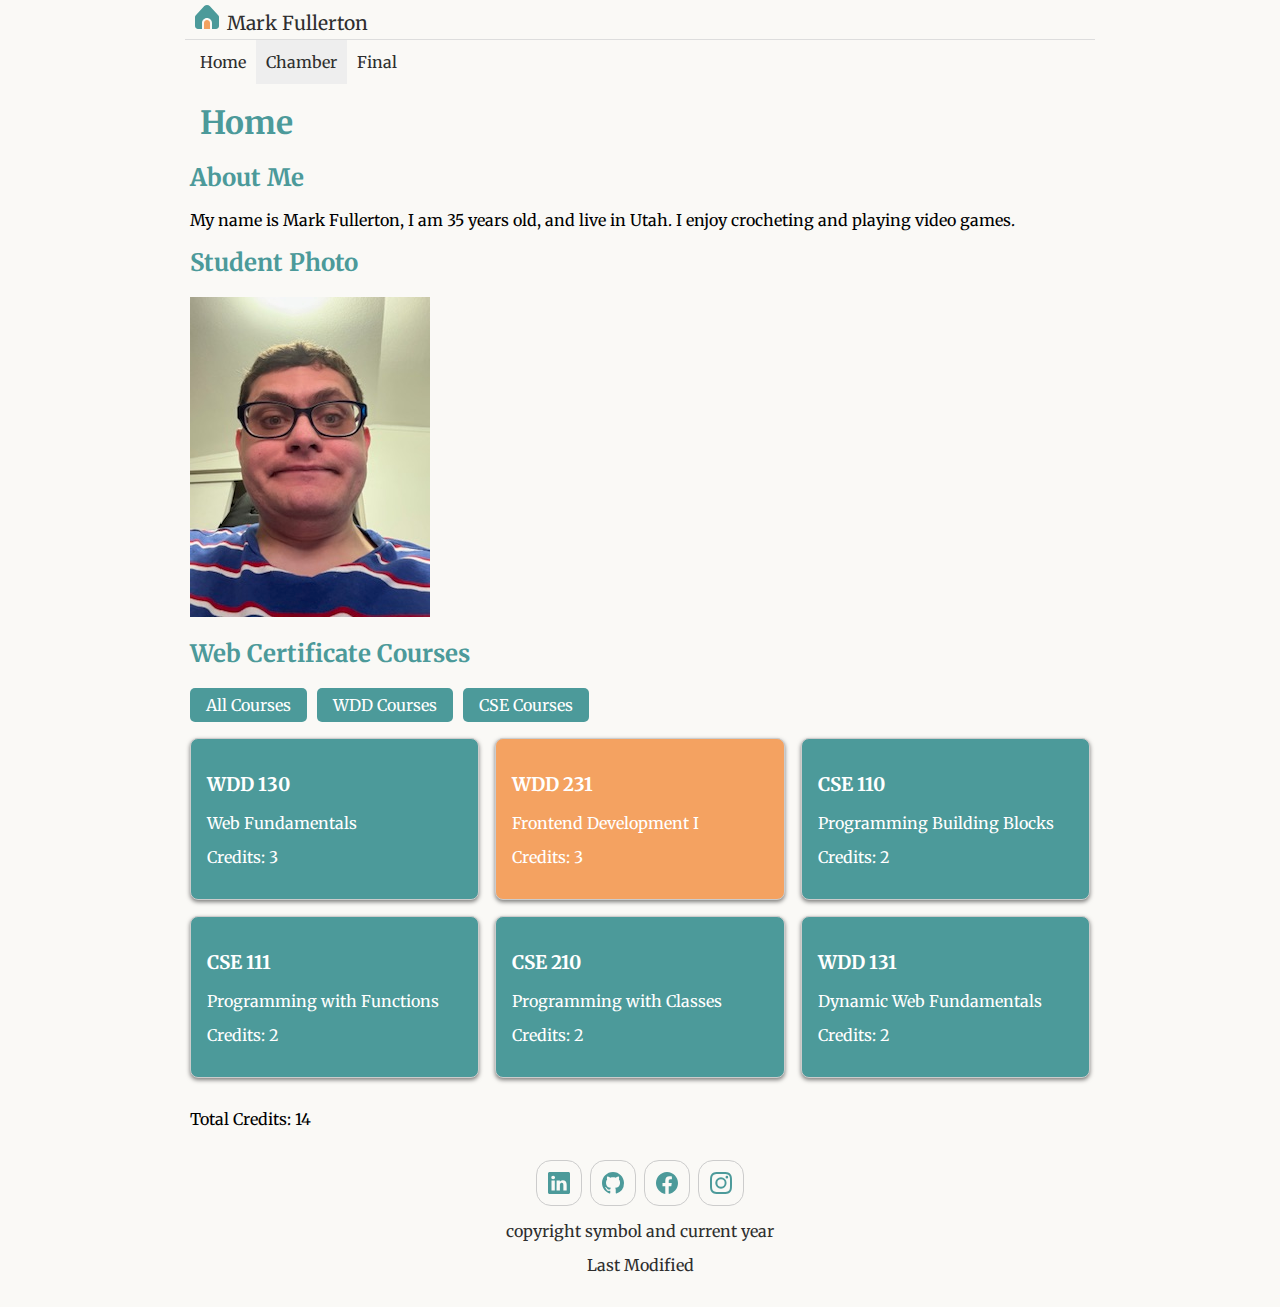
<file: index.html>
<!DOCTYPE html>
<html lang="en">
<head>
    <meta charset="UTF-8">
    <meta name="viewport" content="width=device-width, initial-scale=1.0">
    <meta name="description" content="My home page for wdd231">
    <meta name="author" content="Mark Fullerton">
    <title>Home Page</title>
    <!--social media tags-->
    <meta property="og:title" content="Home Page">
    <meta property="og:description" content="Come and descover what  the West Valley chamber of commerce can do for you.">
    <meta property="og:image" content="https://images.seeklogo.com/logo-png/51/1/flag-of-west-valley-city-utah-logo-png_seeklogo-518781.png?v=1957789361853706592">
    <meta property="og:locale" content="https://mfullerton4.github.io/wdd231/">


    <!--Style Sheets-->
    <link rel="stylesheet" href="styles/normalize.css">
    <link rel="stylesheet" href="styles/base.css">
    <link rel="stylesheet" href="styles/larger.css">

    <!--Scripts-->
    <script src="scripts/navigation.js" defer></script>
    <script src="scripts/course.js" defer></script>

    <!--Fonts-->
    <link rel="preconnect" href="https://fonts.googleapis.com">
    <link rel="preconnect" href="https://fonts.gstatic.com" crossorigin>
    <link
        href="https://fonts.googleapis.com/css2?family=Merriweather:ital,opsz,wght@0,18..144,300..900;1,18..144,300..900&display=swap"
        rel="stylesheet">

        <!--Favicon-->
        <link rel="icon" href="favicon(1).ico">
</head>
<body>
    <header>
        <img src="images/home.svg" alt="Site Logo" width="512" height="512">
        <span>Mark Fullerton</span>
        <button id="ham-btn" class="hamburger"></button>
    </header>
    <nav id="nav-bar" class="navigation">
        <ul>
            <li><a href="#">Home</a></li>
            <li class="current"><a href="#">Chamber</a></li>
            <li><a href="#">Final</a></li>
        </ul>
    </nav>
    <main>
        <h1>Home</h1>
        <section>
            <h2>About Me</h2>
            <p>
                My name is Mark Fullerton, I am 35 years old, and live in Utah.
                I enjoy crocheting and playing video games.
            </p>
        </section>

        <section>
            <h2>Student Photo</h2>
            <img src="images/studentphoto.jpg" alt="Mark Fullerton">
        </section>

        <section id="certificate">
            <h2> Web Certificate Courses</h2>
            <div class="filters">
                <button id="all">All Courses</button>
                <button id="wdd">WDD Courses</button>
                <button id="cse">CSE Courses</button>
            </div>
            <div id="course-list" class="course-grid"></div>
        </section>
    </main>
    <footer>
        <div class="social">    
            <a href="https://www.linkedin.com/in/mark-fullerton-b53918253" target="_blank"><img src="images/linkedin.svg" alt="Linkedin Logo" width="16" height="16"></a>
            <a href="https://github.com/mfullerton4/wdd231.git" target="_blank"><img src="images/github.svg"alt="GitHub Logo" width="16" height="16"></a>
            <a href="https://www.facebook.com/mark.fulletrton" target="_blank"><img src="images/facebook.svg"alt="Facebook Logo" width="16" height="16"></a>
            <a href="https://www.instagram.com/mfullerton4/" target="_blank"><img src="images/instagram.svg"alt="Instagram Logo" width="16" height="16"></a>
        </div>
            <p>copyright symbol and current year</p>
            <p>Last Modified</p>
    </footer>
   
</body>
</html>
</file>
<file: styles/base.css>
/*Site Wide*/
:root {
    --primary: #4c9a9a;
    --secondary: #f4a261;
    --background: #faf9f6;
    --text: #2e2e2e;
}

 /*Header*/
header {
    display: grid;
    grid-template-columns: 24px auto 44px;
    padding: 5px 0 5px 10px;
    align-items: end;
    border-bottom: solid 1px #ddd;
    column-gap: 8px;
}

header img {
    display: block;
    width: 100%;
    height: auto;
    padding-bottom: 5px;
}

header span {
    font-size: 1.2rem;
    color: var(--text);
}

h1,h2 {
    color: var(--primary);
}

/*Hamburger Navigation*/
.hamburger {
background: none;
border: none;
color: var(--text);
cursor: pointer;
font-family: Verdana, Geneva, Tahoma, sans-serif;
}
.hamburger::before {
    content: "\2630";
    font-size: 2rem;
} 
.hamburger.show::before {
    content: "\00D7";
}

.navigation {
    display: none;
}
.navigation.show {
    display: block;
}
.navigation ul {
    list-style-type: none;
    margin: 0;
    padding: 0;
}
.navigation a {
    display: block;
    padding: .8rem 10px;
    color: var(--text);
    text-decoration: none;
    border-bottom: solid 1px #ddd;
}
.navigation li.current {
    background-color: #eee;
}
.navigation a:hover {
    background-color: var(--secondary);
}
h1 {
    margin-left: 10px;
}

/*body*/
body {
    background-color: var(--background);
    font-family: 'Merriweather', sans-serif;
}

/*courses*/
.course-grid {
    display:grid;
    grid-template-columns: repeat(auto-fit, minmax(220px, 1fr));
    gap: 1rem;
    margin-top: 1rem;
}

.course-card {
    border: 1px solid #ccc;
    padding: 1rem;
    border-radius: 8px;
    background-color: #fff;
    box-shadow: 0 2px 4px rgba(0,0,0,0.5);
}

.course-card.completed {
    background-color: var(--primary);
    color: white;
}

.course-card.pending {
    background-color: var(--secondary);
    color: white;
}

.filters {
    display: flex;
    gap: 10px;
    margin-bottom: 1rem;
}

.filters button {
    padding: 0.5rem 1rem;
    border: none;
    background-color: var(--primary);
    color: white;
    cursor: pointer;
    border-radius: 5px;
}

.filters button:hover {
    background-color: var(--secondary);
}

/*footer*/
footer {
    background-color: var(--background);
    color: var(--text);
    padding: 1rem 10px;
    text-align: center;
}
.social {
    display: flex;
    justify-content: center;
    column-gap: 8px;
}
.social a {
    display: flex;
    justify-content: center;
    align-items: center;
    width: 44px;
    height: 44px;
    border: #ccc solid 1px;
    border-radius: 15px;
}
.social img {
    width: 22px;
    height: 22px;
}
.social a:hover {
    background-color: #ddd;
}
</file>
<file: styles/larger.css>
@media only screen and (min-width: 38rem) {
header, main, nav, footer {
    max-width: 900px;
    margin: 0 auto;
}
header {
    grid-template-columns: 24px auto;
}
.hamburger{
    display: none;
}
.navigation {
    display: block;
}
.navigation ul {
    display: flex;
}
.navigation a {
    border: none;
}
}
</file>
